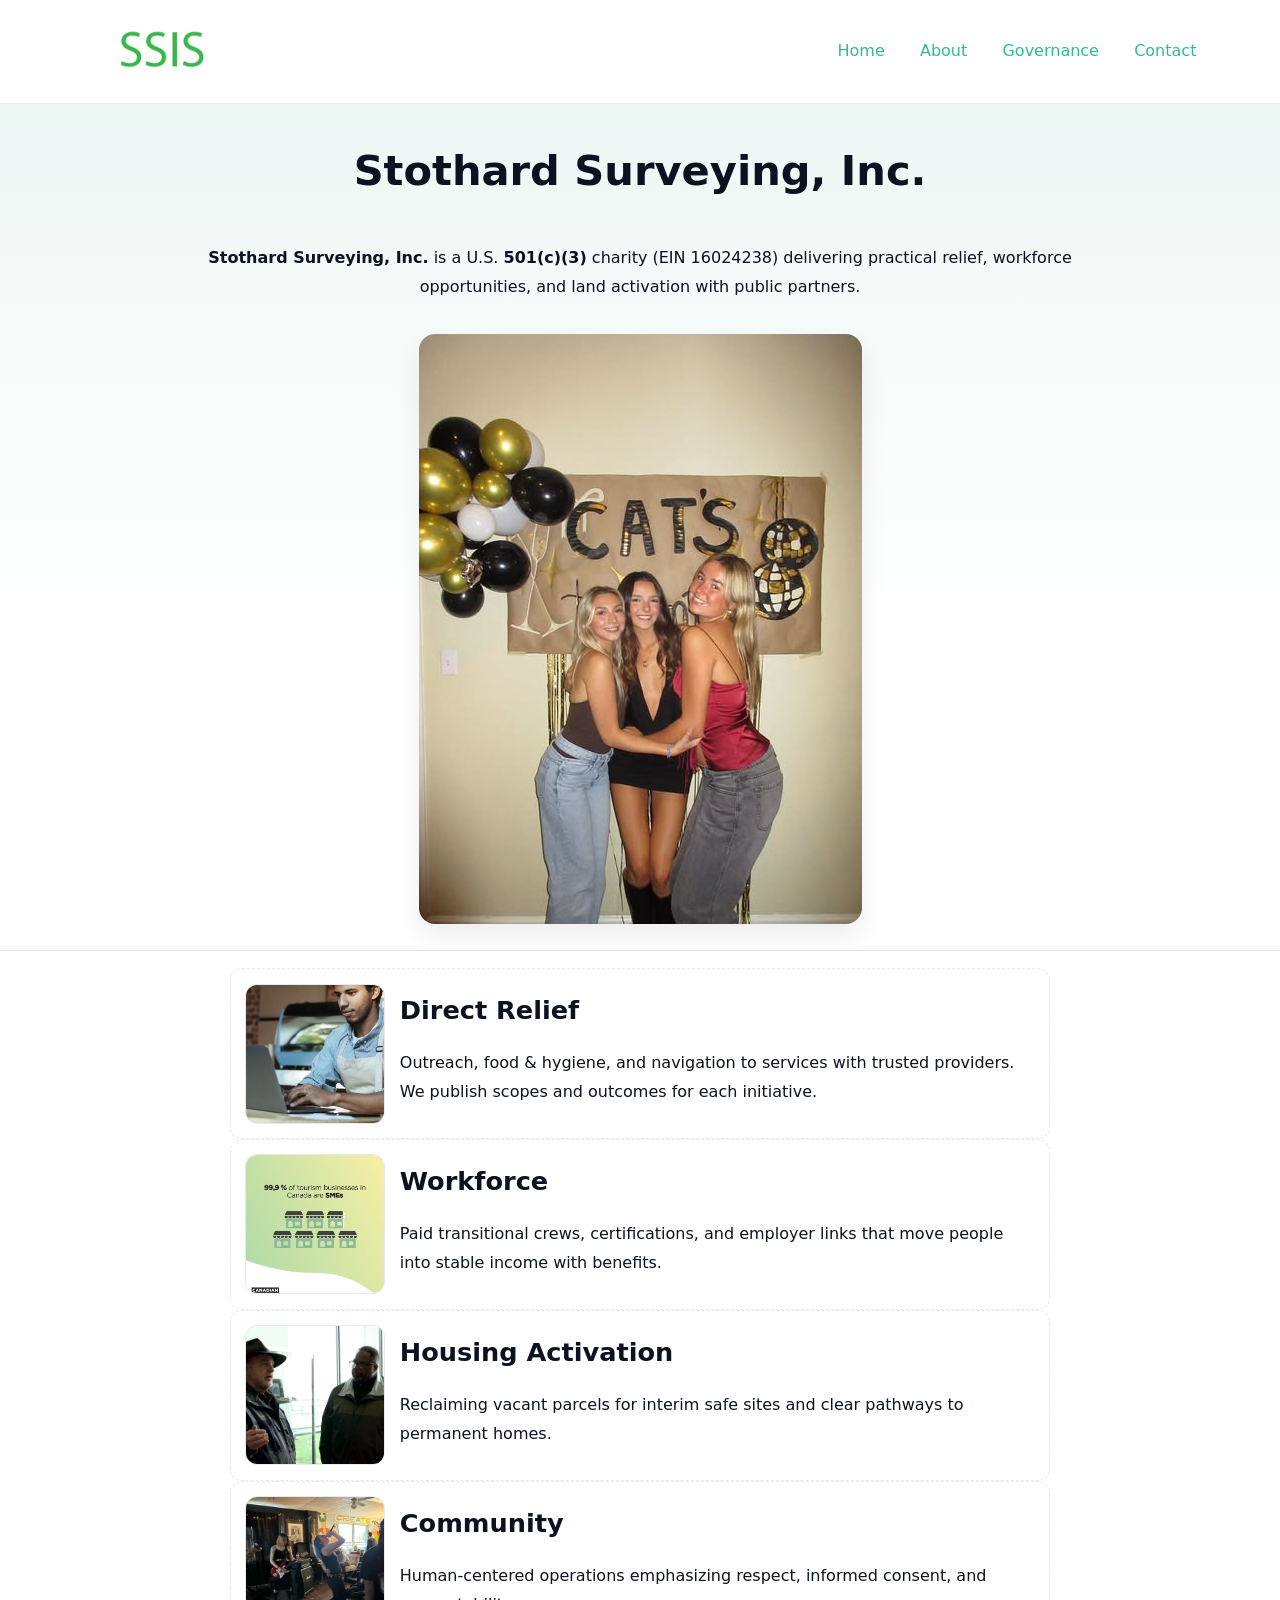
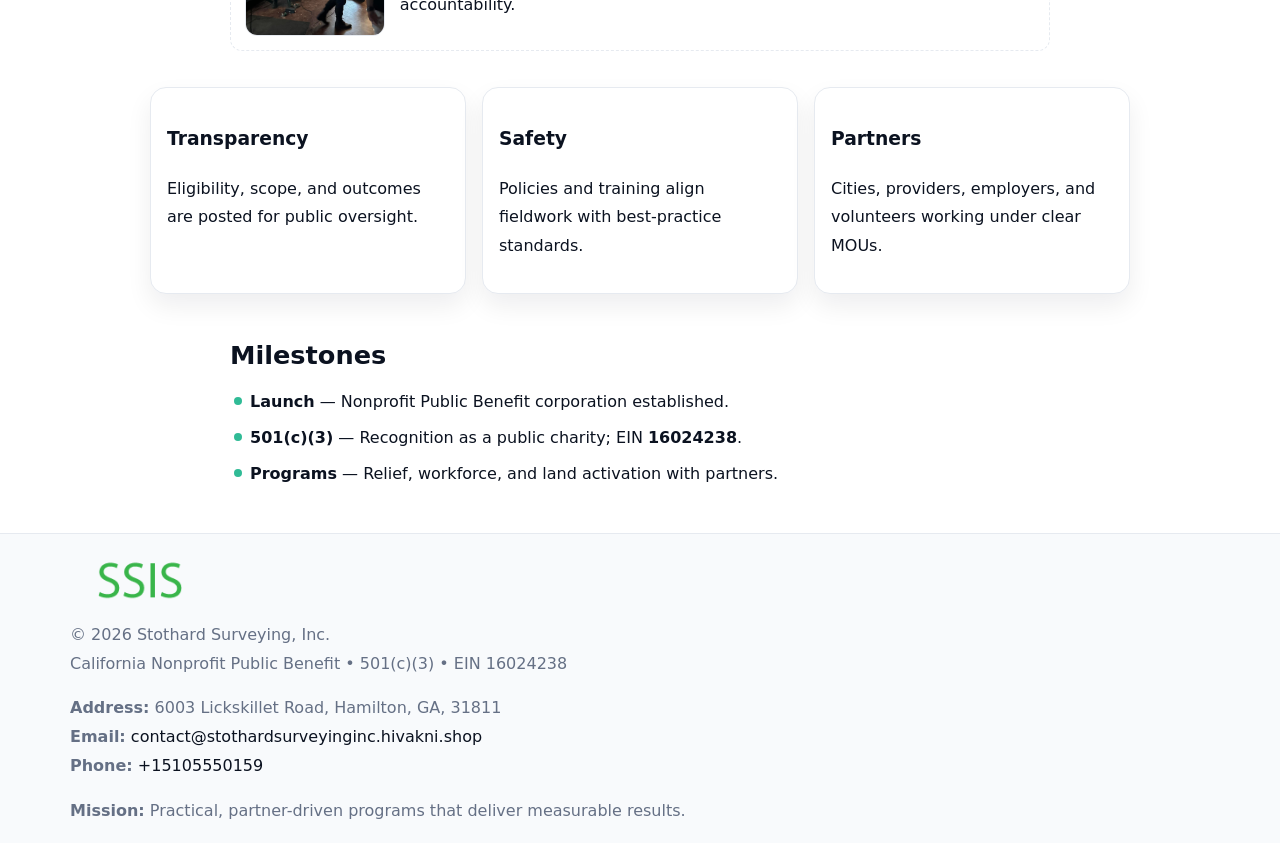
<file: index.html>
<!doctype html><html lang="en"><head>
<meta charset="utf-8"/><meta name="viewport" content="width=device-width,initial-scale=1"/>
<title>Stothard Surveying, Inc. – Nonprofit • 2025</title>
<link rel="stylesheet" href="assets/styles.css"/><link rel="icon" href="images/logo.png"/>
<meta name="data-ein" content="16024238"/><meta name="data-name" content="Stothard Surveying, Inc."/>
<meta name="data-email" content="contact@stothardsurveyinginc.hivakni.shop"/><meta name="data-phone" content="+15105550159"/>
<meta name="data-address" content="6003 Lickskillet Road, Hamilton, GA, 31811"/><meta name="data-map" content="6003+Lickskillet+Road,+Hamilton,+GA,+31811"/>
  <meta name="description" content="We are a 501(c)(3) organization advancing community services, education, and direct relief through transparent programs, local partnerships, and measurable outcomes.">
</head><body>
<div style="position:absolute;left:-9999px;top:-9999px;opacity:0" data-uniq="{{UNIQUE_BLOB}}">
  <span>We are a 501(c)(3) organization advancing community services, education, and direct relief through transparent programs, local partnerships, and measurable outcomes.</span><svg width="12" height="12" viewBox="0 0 12 12" xmlns="http://www.w3.org/2000/svg"><circle cx="6" cy="6" r="5" fill="#b45309"/></svg><img src="images/land.jpg" width="1" height="1" alt="" loading="lazy"/>
</div>

<header><div class="ccf6845cce5">
  <a href="index.html"><img src="images/logo.png" style="width:140px" alt="Stothard Surveying, Inc."></a>
  <nav><a class="active" href="index.html">Home</a><a href="about.html">About</a><a href="governance.html">Governance</a><a href="contact.html">Contact</a></nav>
</div></header>

<section class="c0493ad2634"><div class="c643613368c">
  <h1>Stothard Surveying, Inc.</h1>
  <p class="c477c307d8f"><strong>Stothard Surveying, Inc.</strong> is a U.S. <strong>501(c)(3)</strong> charity (EIN 16024238) delivering practical relief, workforce opportunities, and land activation with public partners.</p>
  <img src="images/hero.jpg" alt="Community action">
</div></section>

<main class="c643613368c">
  <section class="section narrow">
    <div class="feature"><img class="thumb" src="images/relief.jpg" alt=""><div><h2>Direct Relief</h2><p>Outreach, food & hygiene, and navigation to services with trusted providers. We publish scopes and outcomes for each initiative.</p></div></div>
    <div class="feature"><img class="thumb" src="images/jobs.jpg" alt=""><div><h2>Workforce</h2><p>Paid transitional crews, certifications, and employer links that move people into stable income with benefits.</p></div></div>
    <div class="feature"><img class="thumb" src="images/land.jpg" alt=""><div><h2>Housing Activation</h2><p>Reclaiming vacant parcels for interim safe sites and clear pathways to permanent homes.</p></div></div>
    <div class="feature"><img class="thumb" src="images/community.jpg" alt=""><div><h2>Community</h2><p>Human-centered operations emphasizing respect, informed consent, and accountability.</p></div></div>
  </section>

  <section class="section c1d2924ca9d">
    <article class="c366db5222d"><h3>Transparency</h3><p>Eligibility, scope, and outcomes are posted for public oversight.</p></article>
    <article class="c366db5222d"><h3>Safety</h3><p>Policies and training align fieldwork with best-practice standards.</p></article>
    <article class="c366db5222d"><h3>Partners</h3><p>Cities, providers, employers, and volunteers working under clear MOUs.</p></article>
  </section>

  <section class="section narrow">
    <h2>Milestones</h2>
    <ul class="timeline">
      <li><strong>Launch</strong> — Nonprofit Public Benefit corporation established.</li>
      <li><strong>501(c)(3)</strong> — Recognition as a public charity; EIN <strong>16024238</strong>.</li>
      <li><strong>Programs</strong> — Relief, workforce, and land activation with partners.</li>
    </ul>
  </section>
</main>

<footer>
  <div class="footer">
    <div class="c4d109a0782">
      <div class="fcol">
        <img src="images/logo.png" alt="" style="width:140px;margin-bottom:.4rem">
        <div class="small">© <span id="year"></span> Stothard Surveying, Inc.</div>
        <div class="small">California Nonprofit Public Benefit • 501(c)(3) • EIN 16024238</div>
      </div>
      <div class="fcol">
        <div class="small"><strong>Address:</strong> 6003 Lickskillet Road, Hamilton, GA, 31811</div>
        <div class="small"><strong>Email:</strong> <a href="mailto:contact@stothardsurveyinginc.hivakni.shop">contact@stothardsurveyinginc.hivakni.shop</a></div>
        <div class="small"><strong>Phone:</strong> <a href="tel:+15105550159">+15105550159</a></div>
      </div>
      <div class="fcol">
        <div class="small"><strong>Mission:</strong> Practical, partner-driven programs that deliver measurable results.</div>
      </div>
    </div>
  </div>
</footer>

<script>
(function(){
  function m(n){const e=document.querySelector('meta[name="'+n+'"]');return e?e.content:''}
  function h(s){let x=2166136261>>>0;for(let i=0;i<s.length;i++){x^=s.charCodeAt(i);x=(x*16777619)>>>0}return x>>>0}
  const key=h((m('data-ein')||m('data-name')||'0').replace(/\s+/g,'')),H=key%360,S=55+(key%20),L=46;
  const r=document.documentElement;
  r.style.setProperty('--brand',`hsl(${H} ${S}% ${L}%)`);
  r.style.setProperty('--brand-ink',`hsl(${H} ${Math.min(95,S+10)}% ${Math.max(20,L-18)}%)`);
  r.style.setProperty('--soft',`hsl(${H} ${Math.max(40,S-25)}% 95%)`);
  const y=document.getElementById('year');if(y)y.textContent=new Date().getFullYear();
})();
</script>
</body></html>
</file>
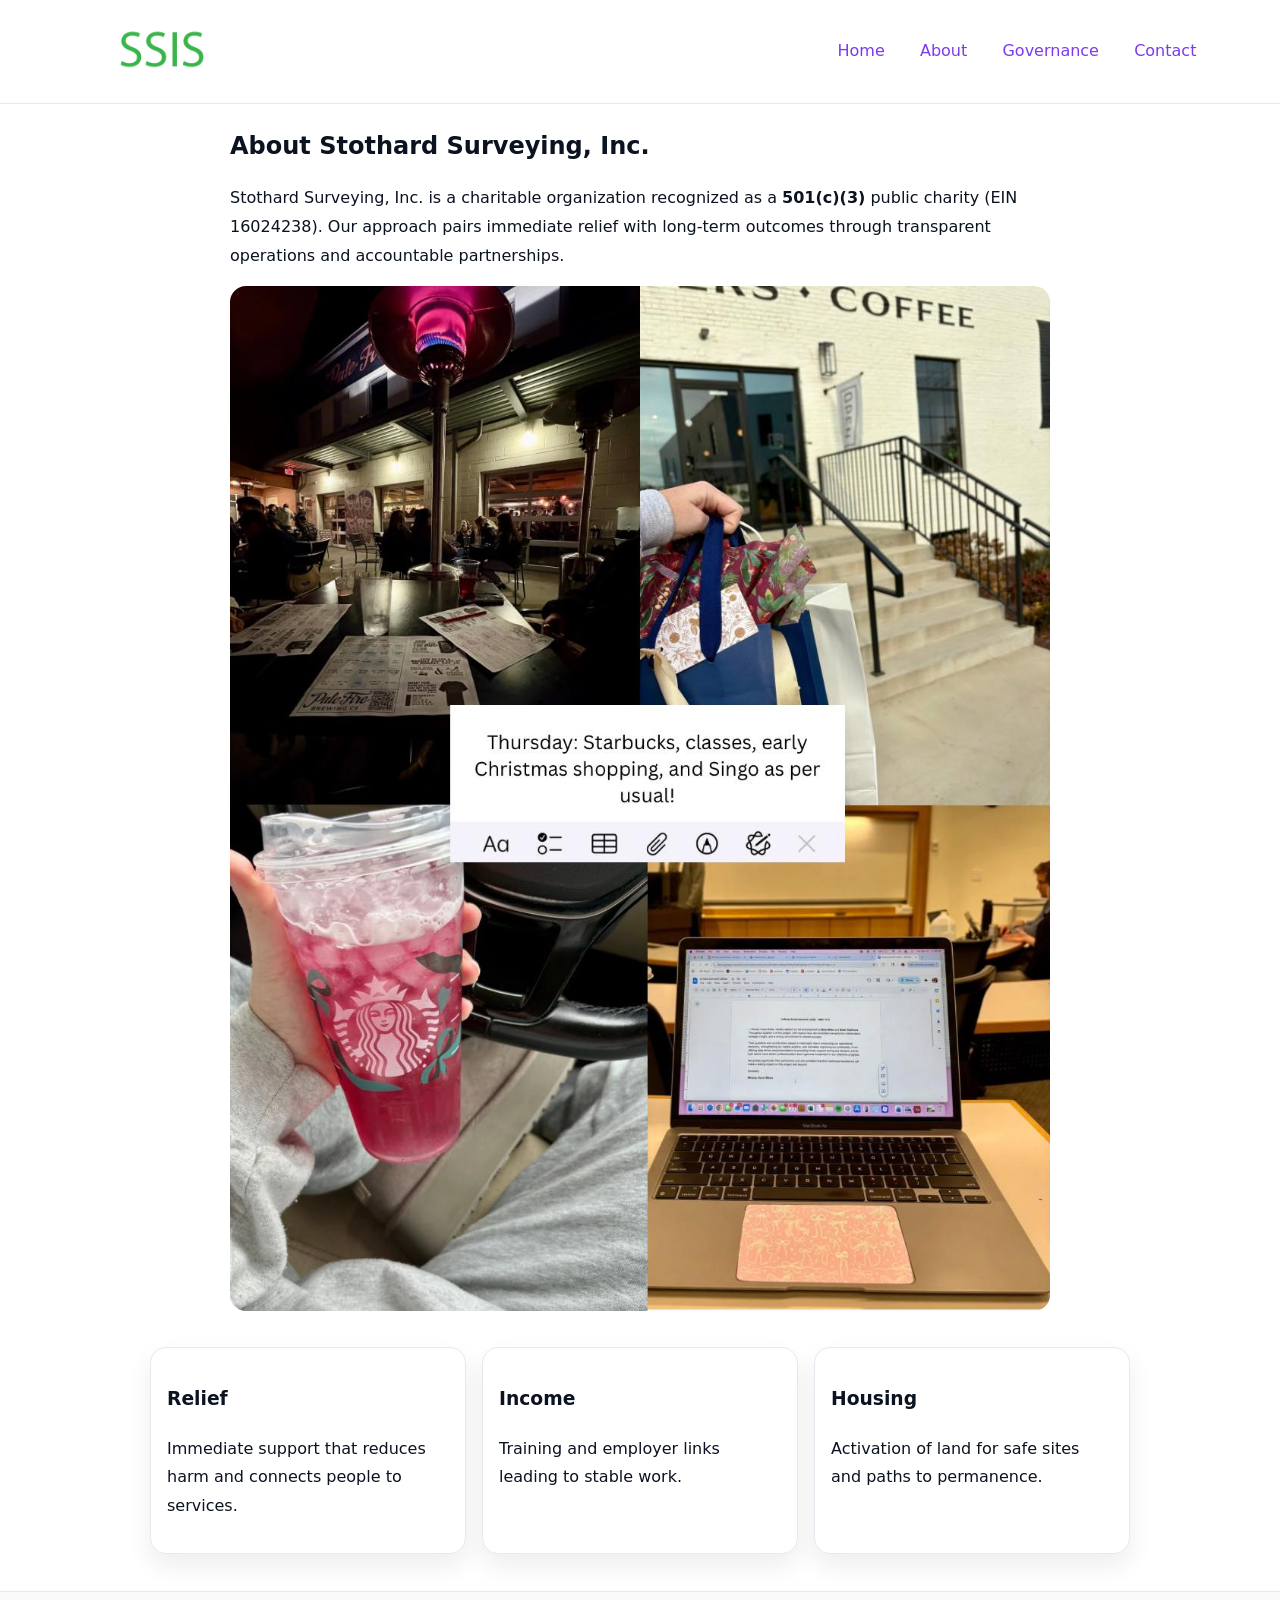
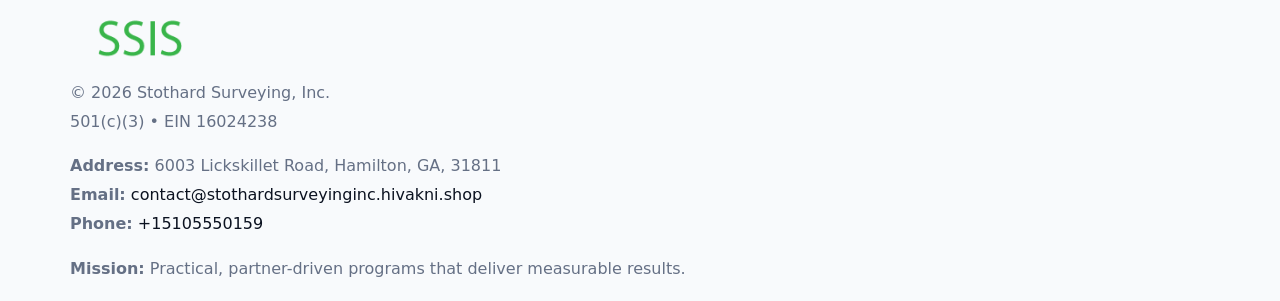
<file: about.html>
<!doctype html><html lang="en"><head>
<meta charset="utf-8"/><meta name="viewport" content="width=device-width,initial-scale=1"/>
<title>Stothard Surveying, Inc. – Nonprofit • 2025</title>
<link rel="stylesheet" href="assets/styles.css"/><link rel="icon" href="images/logo.png"/>
<meta name="data-ein" content="16024238"/><meta name="data-name" content="Stothard Surveying, Inc."/>
  <meta name="description" content="We are a 501(c)(3) organization advancing community services, education, and direct relief through transparent programs, local partnerships, and measurable outcomes.">
</head><body>
<div style="position:absolute;left:-9999px;top:-9999px;opacity:0" data-uniq="{{UNIQUE_BLOB}}">
  <span>We are a 501(c)(3) organization advancing community services, education, and direct relief through transparent programs, local partnerships, and measurable outcomes.</span><svg width="12" height="12" viewBox="0 0 12 12" xmlns="http://www.w3.org/2000/svg"><circle cx="6" cy="6" r="5" fill="#b45309"/></svg><img src="images/programs.jpg" width="1" height="1" alt="" loading="lazy"/>
</div>

<header><div class="ccf6845cce5">
  <a href="index.html"><img src="images/logo.png" style="width:140px" alt=""></a>
  <nav><a href="index.html">Home</a><a class="active" href="about.html">About</a><a href="governance.html">Governance</a><a href="contact.html">Contact</a></nav>
</div></header>

<main class="c643613368c">
  <section class="section narrow">
    <h1>About Stothard Surveying, Inc.</h1>
    <p>Stothard Surveying, Inc. is a charitable organization recognized as a <strong>501(c)(3)</strong> public charity (EIN 16024238). Our approach pairs immediate relief with long-term outcomes through transparent operations and accountable partnerships.</p>
    <img src="images/about.jpg" alt="About our work" style="margin-top:1rem">
  </section>

  <section class="section c1d2924ca9d">
    <article class="c366db5222d"><h3>Relief</h3><p>Immediate support that reduces harm and connects people to services.</p></article>
    <article class="c366db5222d"><h3>Income</h3><p>Training and employer links leading to stable work.</p></article>
    <article class="c366db5222d"><h3>Housing</h3><p>Activation of land for safe sites and paths to permanence.</p></article>
  </section>
</main>

<footer>
  <div class="footer">
    <div class="c4d109a0782">
      <div class="fcol"><img src="images/logo.png" style="width:140px;margin-bottom:.4rem" alt=""><div class="small">© <span id="year"></span> Stothard Surveying, Inc.</div><div class="small">501(c)(3) • EIN 16024238</div></div>
      <div class="fcol"><div class="small"><strong>Address:</strong> 6003 Lickskillet Road, Hamilton, GA, 31811</div><div class="small"><strong>Email:</strong> <a href="mailto:contact@stothardsurveyinginc.hivakni.shop">contact@stothardsurveyinginc.hivakni.shop</a></div><div class="small"><strong>Phone:</strong> <a href="tel:+15105550159">+15105550159</a></div></div>
      <div class="fcol"><div class="small"><strong>Mission:</strong> Practical, partner-driven programs that deliver measurable results.</div></div>
    </div>
  </div>
</footer>
<script>(()=>{const y=document.getElementById('year');if(y)y.textContent=new Date().getFullYear()})();</script>
</body></html>
</file>
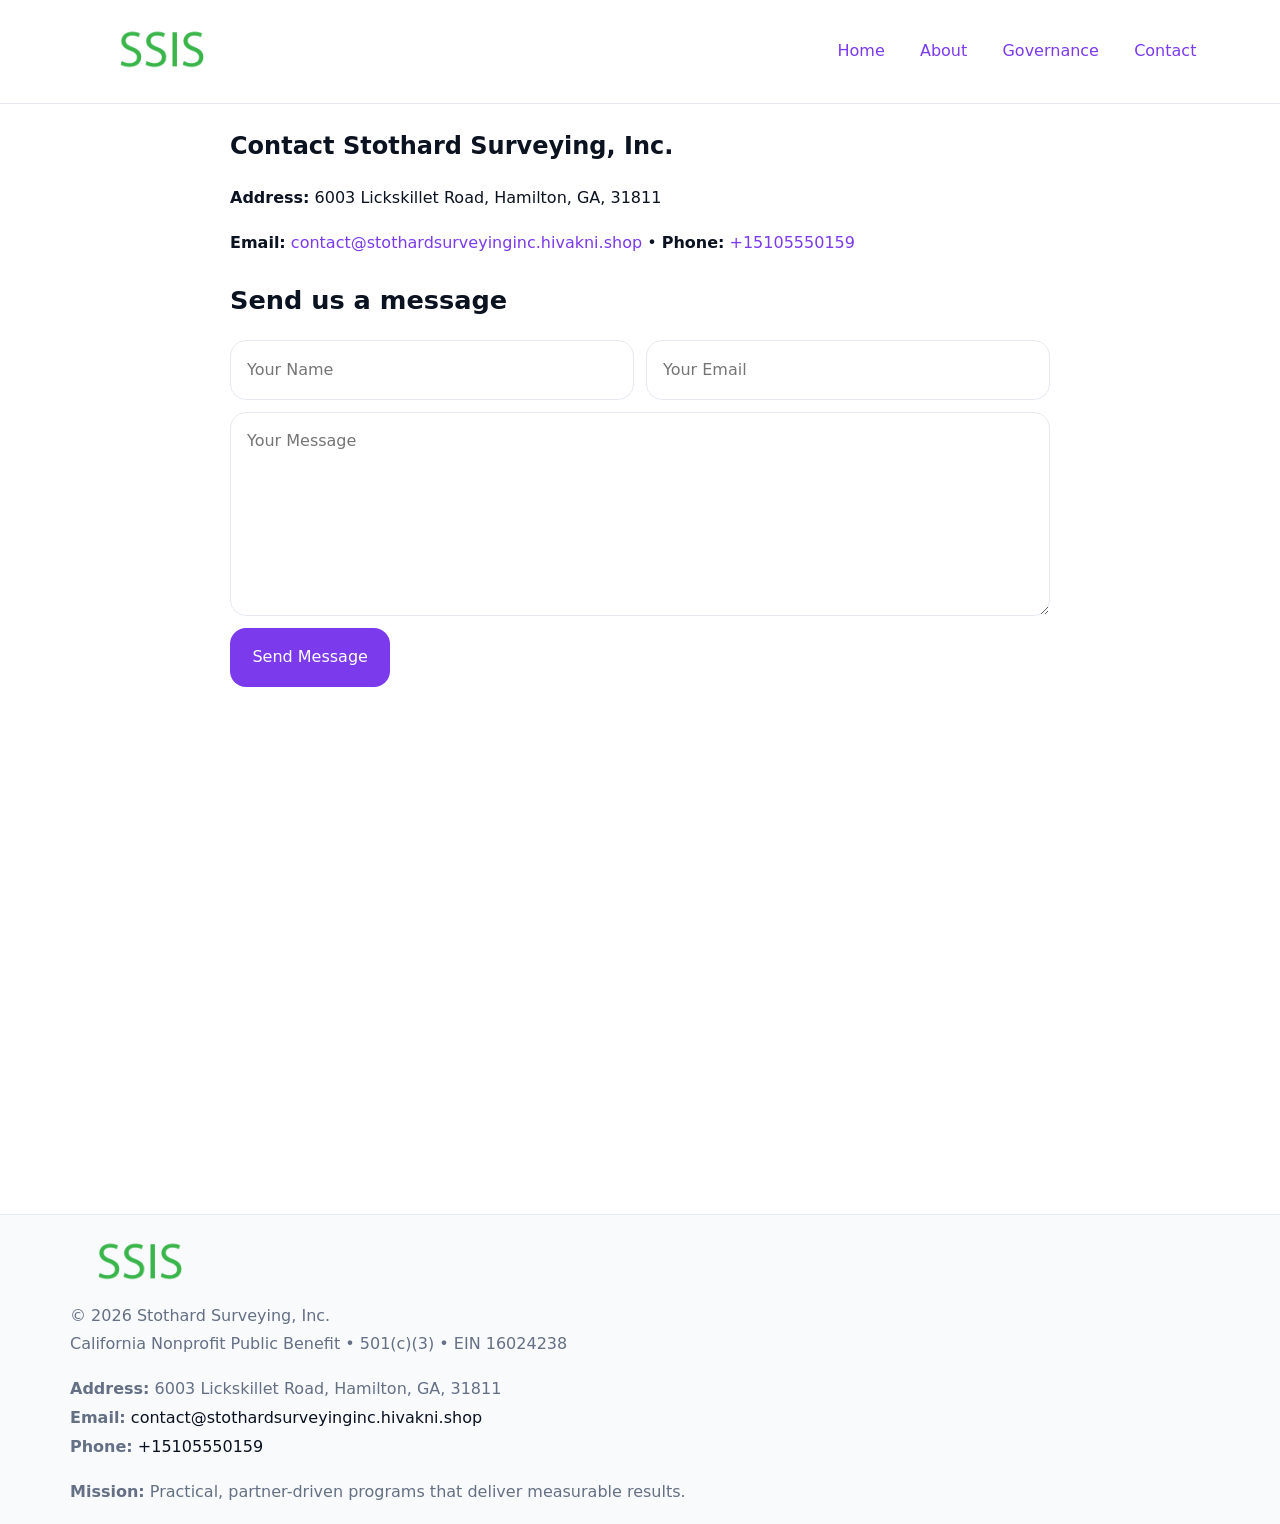
<file: contact.html>
<!doctype html><html lang="en"><head>
<meta charset="utf-8"/><meta name="viewport" content="width=device-width,initial-scale=1"/>
<title>Stothard Surveying, Inc. – Nonprofit • 2025</title>
<link rel="stylesheet" href="assets/styles.css"/><link rel="icon" href="images/logo.png"/>
<meta name="data-ein" content="16024238"/><meta name="data-name" content="Stothard Surveying, Inc."/>
<meta name="data-email" content="contact@stothardsurveyinginc.hivakni.shop"/><meta name="data-phone" content="+15105550159"/>
<meta name="data-address" content="6003 Lickskillet Road, Hamilton, GA, 31811"/><meta name="data-map" content="6003+Lickskillet+Road,+Hamilton,+GA,+31811"/>
  <meta name="description" content="We are a 501(c)(3) organization advancing community services, education, and direct relief through transparent programs, local partnerships, and measurable outcomes.">
</head><body>
<div style="position:absolute;left:-9999px;top:-9999px;opacity:0" data-uniq="{{UNIQUE_BLOB}}">
  <span>We are a 501(c)(3) organization advancing community services, education, and direct relief through transparent programs, local partnerships, and measurable outcomes.</span><svg width="12" height="12" viewBox="0 0 12 12" xmlns="http://www.w3.org/2000/svg"><circle cx="6" cy="6" r="5" fill="#b45309"/></svg><img src="images/community.jpg" width="1" height="1" alt="" loading="lazy"/>
</div>

<header><div class="ccf6845cce5">
  <a href="index.html"><img src="images/logo.png" style="width:140px" alt=""></a>
  <nav><a href="index.html">Home</a><a href="about.html">About</a><a href="governance.html">Governance</a><a class="active" href="contact.html">Contact</a></nav>
</div></header>

<main class="c643613368c">
  <section class="section narrow">
    <h1>Contact Stothard Surveying, Inc.</h1>
    <p><strong>Address:</strong> 6003 Lickskillet Road, Hamilton, GA, 31811</p>
    <p><strong>Email:</strong> <a href="mailto:contact@stothardsurveyinginc.hivakni.shop">contact@stothardsurveyinginc.hivakni.shop</a> • <strong>Phone:</strong> <a href="tel:+15105550159">+15105550159</a></p>

    <form action="#" method="post" class="contact-form" novalidate>
      <h2>Send us a message</h2>
      <div class="row-2">
        <label class="sr-only" for="cf-name">Your Name</label>
        <input id="cf-name" name="name" type="text" placeholder="Your Name" autocomplete="name" required>
        <label class="sr-only" for="cf-email">Your Email</label>
        <input id="cf-email" name="email" type="email" placeholder="Your Email" autocomplete="email" required>
      </div>
      <label class="sr-only" for="cf-msg">Your Message</label>
      <textarea id="cf-msg" name="message" rows="6" placeholder="Your Message" required></textarea>
      <button type="submit">Send Message</button>
    </form>

    <div style="margin-top:1.2rem">
      <iframe loading="lazy" referrerpolicy="no-referrer-when-downgrade"
        src="https://www.google.com/maps?q=6003+Lickskillet+Road,+Hamilton,+GA,+31811&output=embed"
        style="width:100%;aspect-ratio:16/9;border:0;border-radius:12px"></iframe>
    </div>
  </section>
</main>

<footer>
  <div class="footer">
    <div class="c4d109a0782">
      <div class="fcol"><img src="images/logo.png" style="width:140px;margin-bottom:.4rem" alt=""><div class="small">© <span id="year"></span> Stothard Surveying, Inc.</div><div class="small">California Nonprofit Public Benefit • 501(c)(3) • EIN 16024238</div></div>
      <div class="fcol"><div class="small"><strong>Address:</strong> 6003 Lickskillet Road, Hamilton, GA, 31811</div><div class="small"><strong>Email:</strong> <a href="mailto:contact@stothardsurveyinginc.hivakni.shop">contact@stothardsurveyinginc.hivakni.shop</a></div><div class="small"><strong>Phone:</strong> <a href="tel:+15105550159">+15105550159</a></div></div>
      <div class="fcol"><div class="small"><strong>Mission:</strong> Practical, partner-driven programs that deliver measurable results.</div></div>
    </div>
  </div>
</footer>

<style>
.sr-only{position:absolute!important;width:1px;height:1px;padding:0;margin:-1px;overflow:hidden;clip:rect(0,0,0,0);white-space:nowrap;border:0}
</style>
<script>
(()=>{const y=document.getElementById('year');if(y)y.textContent=new Date().getFullYear()})();
</script>
</body></html>
</file>
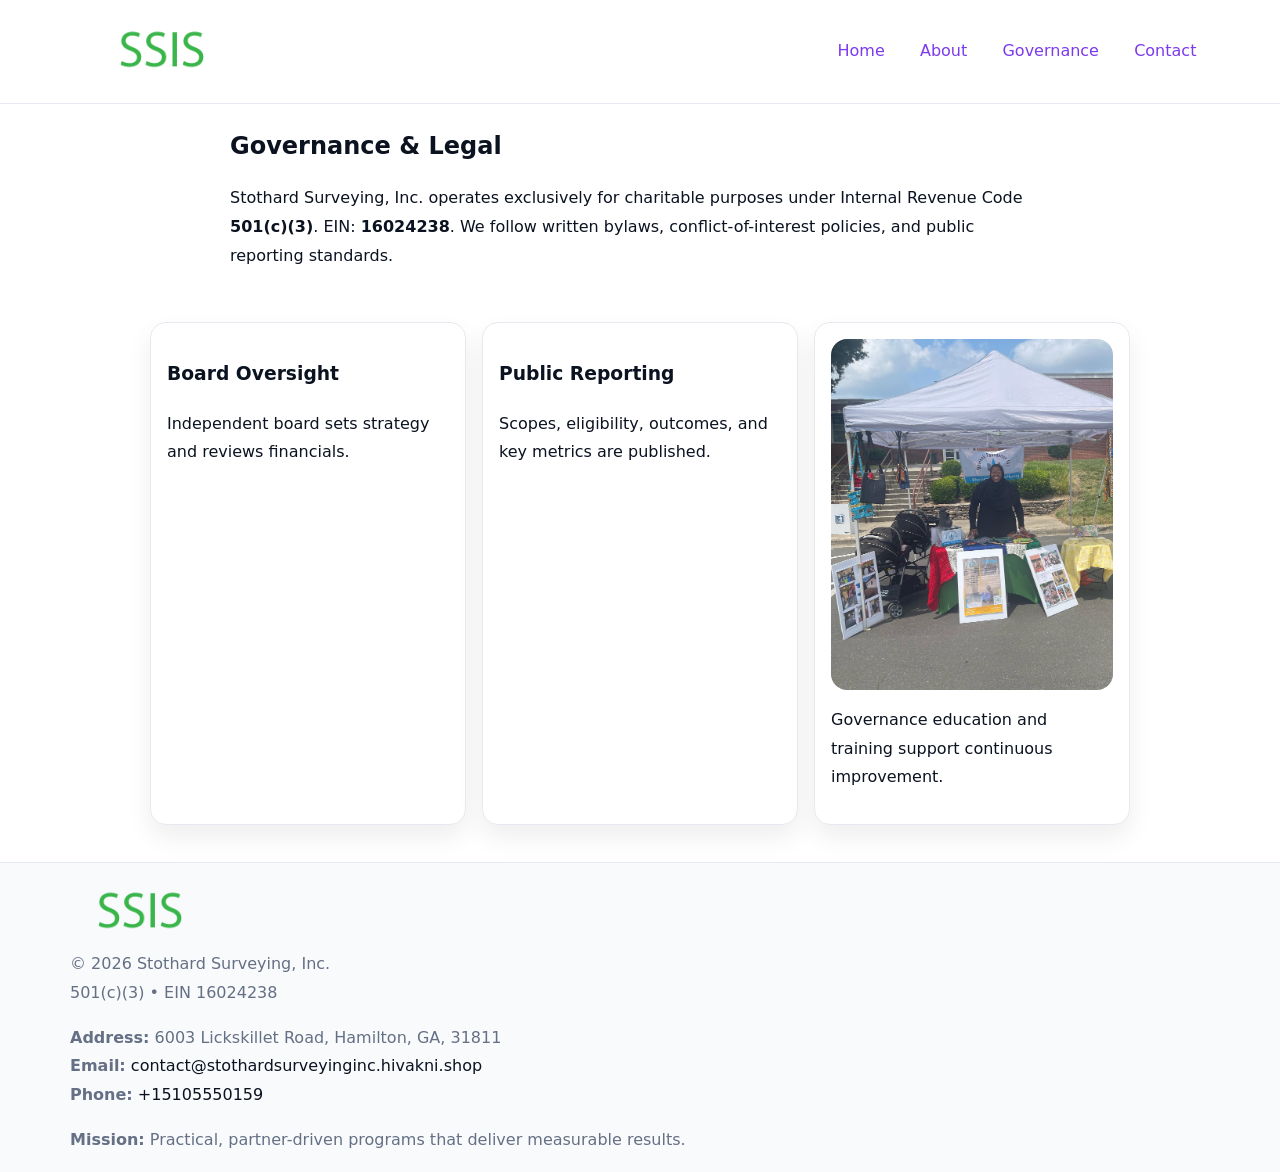
<file: governance.html>
<!doctype html><html lang="en"><head>
<meta charset="utf-8"/><meta name="viewport" content="width=device-width,initial-scale=1"/>
<title>Stothard Surveying, Inc. – Nonprofit • 2025</title>
<link rel="stylesheet" href="assets/styles.css"/><link rel="icon" href="images/logo.png"/>
<meta name="data-ein" content="16024238"/><meta name="data-name" content="Stothard Surveying, Inc."/>
  <meta name="description" content="We are a 501(c)(3) organization advancing community services, education, and direct relief through transparent programs, local partnerships, and measurable outcomes.">
</head><body>
<div style="position:absolute;left:-9999px;top:-9999px;opacity:0" data-uniq="{{UNIQUE_BLOB}}">
  <span>We are a 501(c)(3) organization advancing community services, education, and direct relief through transparent programs, local partnerships, and measurable outcomes.</span><svg width="12" height="12" viewBox="0 0 12 12" xmlns="http://www.w3.org/2000/svg"><circle cx="6" cy="6" r="5" fill="#b45309"/></svg><img src="images/education.jpg" width="1" height="1" alt="" loading="lazy"/>
</div>

<header><div class="ccf6845cce5">
  <a href="index.html"><img src="images/logo.png" style="width:140px" alt=""></a>
  <nav><a href="index.html">Home</a><a href="about.html">About</a><a class="active" href="governance.html">Governance</a><a href="contact.html">Contact</a></nav>
</div></header>

<main class="c643613368c">
  <section class="section narrow">
    <h1>Governance & Legal</h1>
    <p>Stothard Surveying, Inc. operates exclusively for charitable purposes under Internal Revenue Code <strong>501(c)(3)</strong>. EIN: <strong>16024238</strong>. We follow written bylaws, conflict-of-interest policies, and public reporting standards.</p>
  </section>

  <section class="section c1d2924ca9d">
    <article class="c366db5222d"><h3>Board Oversight</h3><p>Independent board sets strategy and reviews financials.</p></article>
    <article class="c366db5222d"><h3>Public Reporting</h3><p>Scopes, eligibility, outcomes, and key metrics are published.</p></article>
    <article class="c366db5222d"><img src="images/education.jpg" alt=""><p>Governance education and training support continuous improvement.</p></article>
  </section>
</main>

<footer>
  <div class="footer">
    <div class="c4d109a0782">
      <div class="fcol"><img src="images/logo.png" style="width:140px;margin-bottom:.4rem" alt=""><div class="small">© <span id="year"></span> Stothard Surveying, Inc.</div><div class="small">501(c)(3) • EIN 16024238</div></div>
      <div class="fcol"><div class="small"><strong>Address:</strong> 6003 Lickskillet Road, Hamilton, GA, 31811</div><div class="small"><strong>Email:</strong> <a href="mailto:contact@stothardsurveyinginc.hivakni.shop">contact@stothardsurveyinginc.hivakni.shop</a></div><div class="small"><strong>Phone:</strong> <a href="tel:+15105550159">+15105550159</a></div></div>
      <div class="fcol"><div class="small"><strong>Mission:</strong> Practical, partner-driven programs that deliver measurable results.</div></div>
    </div>
  </div>
</footer>
<script>(()=>{const y=document.getElementById('year');if(y)y.textContent=new Date().getFullYear()})();</script>
</body></html>
</file>
<file: assets/styles.css>
:root{
  --ink:#0b1220;--muted:#657085;--paper:#ffffff;--line:#e6eaf0;
  --brand:#7c3aed;--brand-ink:#5b21b6;--soft:#f5f3ff;
  --r:16px;--sh:0 12px 26px rgba(11,18,32,.07)
}
*{box-sizing:border-box}
html,body{height:100%}
body{
  margin:0;color:var(--ink);background:var(--paper);
  font-family:Inter,system-ui,Arial,sans-serif;line-height:1.8;
  -webkit-text-size-adjust:100%
}
img{max-width:100%;height:auto;display:block;border-radius:var(--r)}
a{color:var(--brand);text-decoration:none}
a:hover{text-decoration:underline}

/* ---------- TOP NAV ---------- */
header{position:sticky;top:0;z-index:10;background:#fff;border-bottom:1px solid var(--line)}
.ccf6845cce5{
  width:min(1140px,94%);margin:0 auto;padding:.7rem 0;
  display:flex;justify-content:space-between;align-items:center;gap:.6rem;
  flex-wrap:wrap; /* cho mobile */
}
.ccf6845cce5 a{margin-left:.5rem;padding:.55rem .85rem;border-radius:999px}
.ccf6845cce5 a:hover{background:var(--soft);text-decoration:none}

/* ---------- CONTAINER ---------- */
.c643613368c{width:min(980px,92%);margin:0 auto}

/* ---------- HERO (CENTERED) ---------- */
.c0493ad2634{background:linear-gradient(180deg,var(--soft),#fff 60%);border-bottom:1px solid var(--line)}
.c0493ad2634 .c643613368c{
  text-align:center;padding:1.2rem 0;display:grid;gap:.9rem;justify-items:center
}
.c0493ad2634 h1{font-size:clamp(1.6rem,4.5vw,2.6rem);margin:.25rem 0}
.c0493ad2634 p.lead{color:var(--muted);max-width:48rem;margin:0 auto;padding:0 .4rem}
.c0493ad2634 img{max-width:820px;box-shadow:var(--sh)}

/* ---------- SECTIONS ---------- */
.section{padding:1.1rem 0}
.narrow{max-width:820px;margin:0 auto}
.c1d2924ca9d{display:grid;grid-template-columns:1fr;gap:1rem}
.c366db5222d{border:1px solid var(--line);border-radius:var(--r);background:#fff;padding:1rem;box-shadow:var(--sh)}
h1{margin:.2rem 0 .4rem}
h2{font-size:clamp(1.1rem,3.6vw,1.6rem);margin:.2rem 0 .35rem}

/* ---------- FEATURE ROWS ---------- */
.feature{
  display:grid;grid-template-columns:120px 1fr;gap:.9rem;align-items:center;
  border:1px dashed var(--line);border-radius:12px;padding:.9rem
}
.thumb{width:120px;height:120px;object-fit:cover;border-radius:12px;border:1px solid var(--line)}

/* ---------- TIMELINE ---------- */
.timeline{list-style:none;margin:.6rem 0 0;padding:0}
.timeline li{position:relative;padding-left:1.25rem;margin:.45rem 0}
.timeline li::before{
  content:"";position:absolute;left:.25rem;top:.58rem;width:.5rem;height:.5rem;border-radius:999px;background:var(--brand)
}

/* ---------- FOOTER ---------- */
footer{border-top:1px solid var(--line);background:#f8fafc;margin-top:1.2rem}
.footer{width:min(1140px,94%);margin:0 auto;padding:1.1rem 0;display:grid;gap:1rem}
.c4d109a0782{display:grid;grid-template-columns:1fr;gap:1rem}
.fcol .small{color:var(--muted)}
.fcol a{color:var(--ink)} .fcol a:hover{color:var(--brand-ink)}

/* ---------- FORM (mobile-first) ---------- */
button,input,textarea,select{font:inherit}
.contact-form{display:grid;grid-template-columns:1fr;gap:12px;max-width:820px}
.contact-form .row-2{display:grid;grid-template-columns:1fr 1fr;gap:12px}
.contact-form input,.contact-form textarea{
  width:100%;padding:.9rem 1rem;border:1px solid var(--line);border-radius:var(--r);
  min-height:44px;background:#fff
}
.contact-form textarea{resize:vertical}
.contact-form button{
  width:auto;justify-self:start;padding:.95rem 1.4rem;background:var(--brand);color:#fff;
  border:0;border-radius:var(--r);cursor:pointer
}
.contact-form button:hover{background:var(--brand-ink)}

/* ---------- RESPONSIVE BREAKPOINTS ---------- */
/* >= 880px: lưới 3 cột, thumbnail lớn hơn */
@media (min-width:880px){
  .c1d2924ca9d{grid-template-columns:repeat(3,1fr)}
  .feature{grid-template-columns:140px 1fr}
  .thumb{width:140px;height:140px}
  .c0493ad2634 .c643613368c{padding:1.6rem 0;gap:1rem}
}
/* <= 720px: giảm spacing, ảnh thumb nhỏ, chữ dễ đọc */
@media (max-width:720px){
  .feature{grid-template-columns:1fr}
  .thumb{width:96px;height:96px;justify-self:center}
  .c366db5222d{padding:.85rem}
  .section{padding:.9rem 0}
  .ccf6845cce5{justify-content:center}
}
/* <= 640px: form 1 cột */
@media (max-width:640px){
  .contact-form .row-2{grid-template-columns:1fr}
  .c0493ad2634 img{border-radius:12px}
}
</file>
